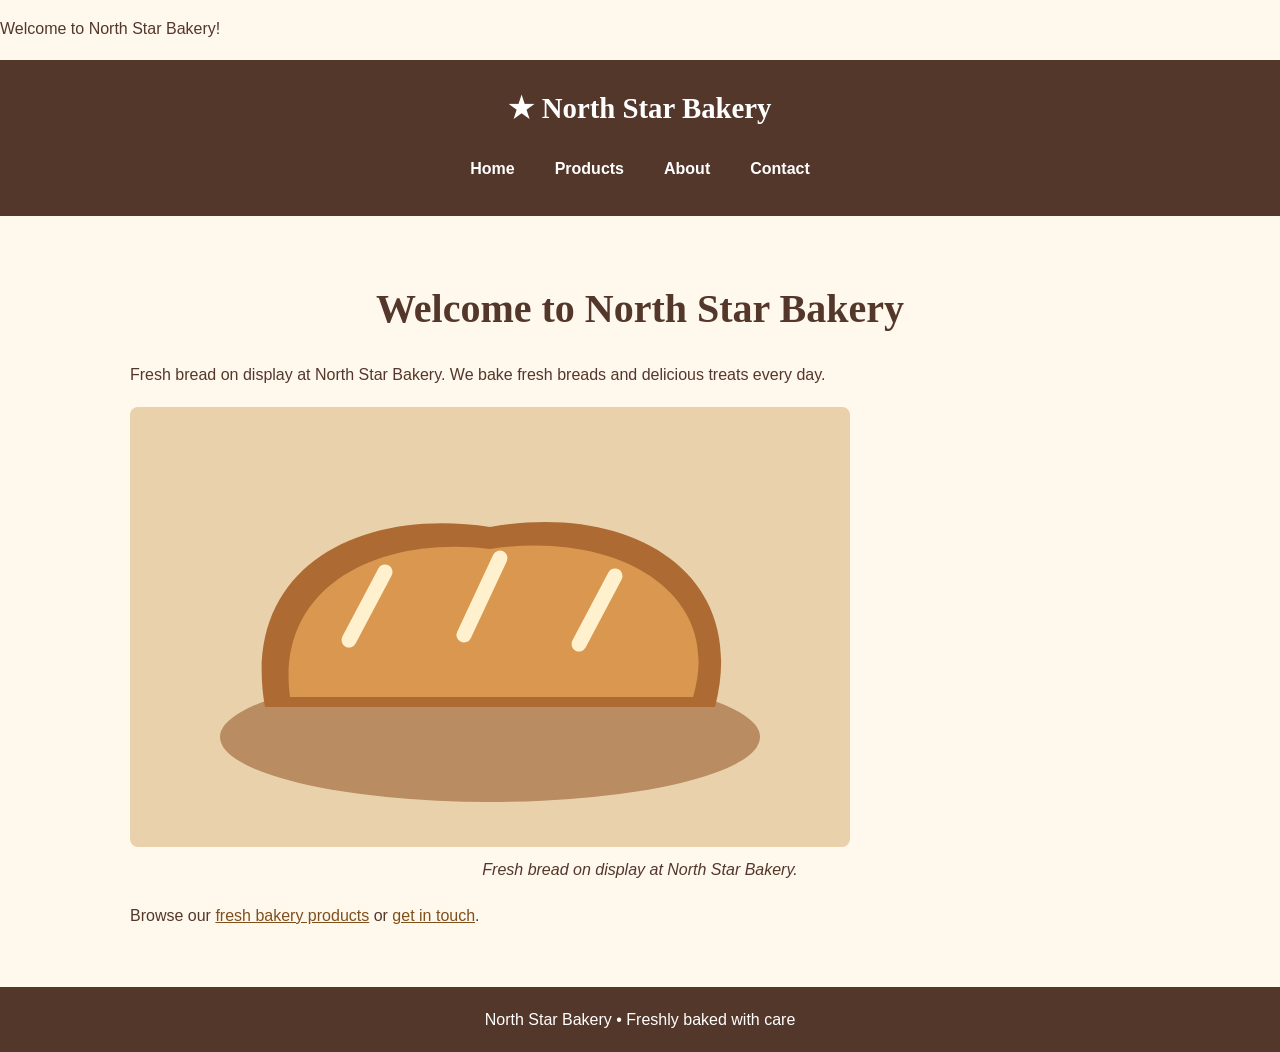
<file: index.html>
<!DOCTYPE html>
<html lang="en">
<head><meta charset="UTF-8"><meta name="viewport" content="width=device-width, initial-scale=1"><title>Home - North Star Bakery</title><link rel="stylesheet" href="style.css"></head>
<script src="script.js"></script>
  <body><header><strong>★ North Star Bakery</strong><nav><a href="index.html">Home</a><a href="products.html">Products</a><a href="about.html">About</a><a href="contact.html">Contact</a></nav></header><main><h1>Welcome to North Star Bakery</h1><p>Fresh bread on display at North Star Bakery. We bake fresh breads and delicious treats every day.</p><figure><picture><source media="(max-width: 600px)" srcset="bread.svg" type="image/svg+xml"><img src="bread.svg" alt="Illustration of a golden freshly baked loaf of bread on a serving tray" width="720" height="440"></picture><figcaption>Fresh bread on display at North Star Bakery.</figcaption></figure><p>Browse our <a href="products.html">fresh bakery products</a> or <a href="contact.html">get in touch</a>.</p></main><footer>North Star Bakery • Freshly baked with care</footer></body></html>
</file>
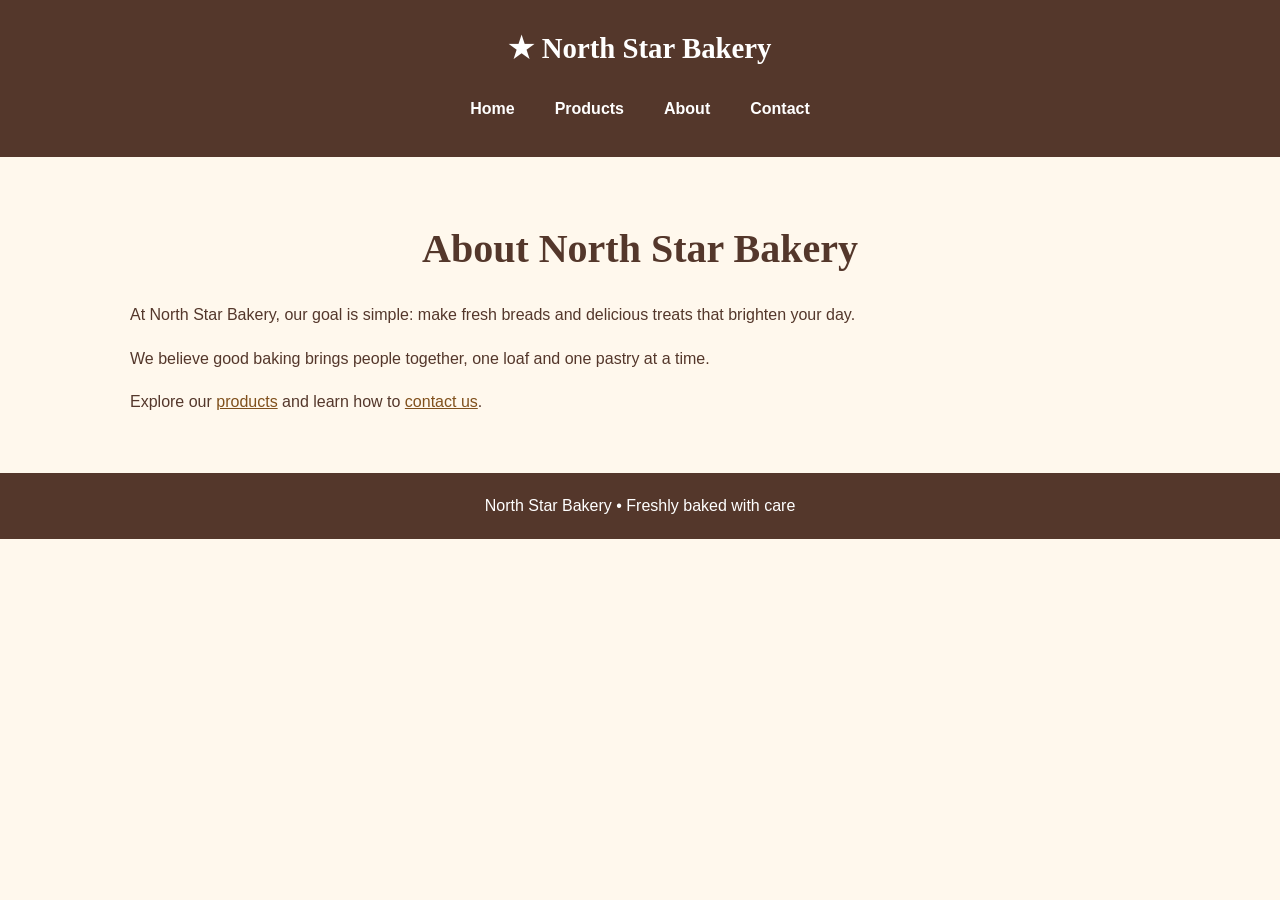
<file: about.html>
<!DOCTYPE html>
<html lang="en">
<head><meta charset="UTF-8"><meta name="viewport" content="width=device-width, initial-scale=1"><title>About - North Star Bakery</title><link rel="stylesheet" href="style.css"></head>
<body><header><strong>★ North Star Bakery</strong><nav><a href="index.html">Home</a><a href="products.html">Products</a><a href="about.html">About</a><a href="contact.html">Contact</a></nav></header><main><h1>About North Star Bakery</h1><p>At North Star Bakery, our goal is simple: make fresh breads and delicious treats that brighten your day.</p><p>We believe good baking brings people together, one loaf and one pastry at a time.</p><p>Explore our <a href="products.html">products</a> and learn how to <a href="contact.html">contact us</a>.</p></main><footer>North Star Bakery • Freshly baked with care</footer></body></html>
</file>
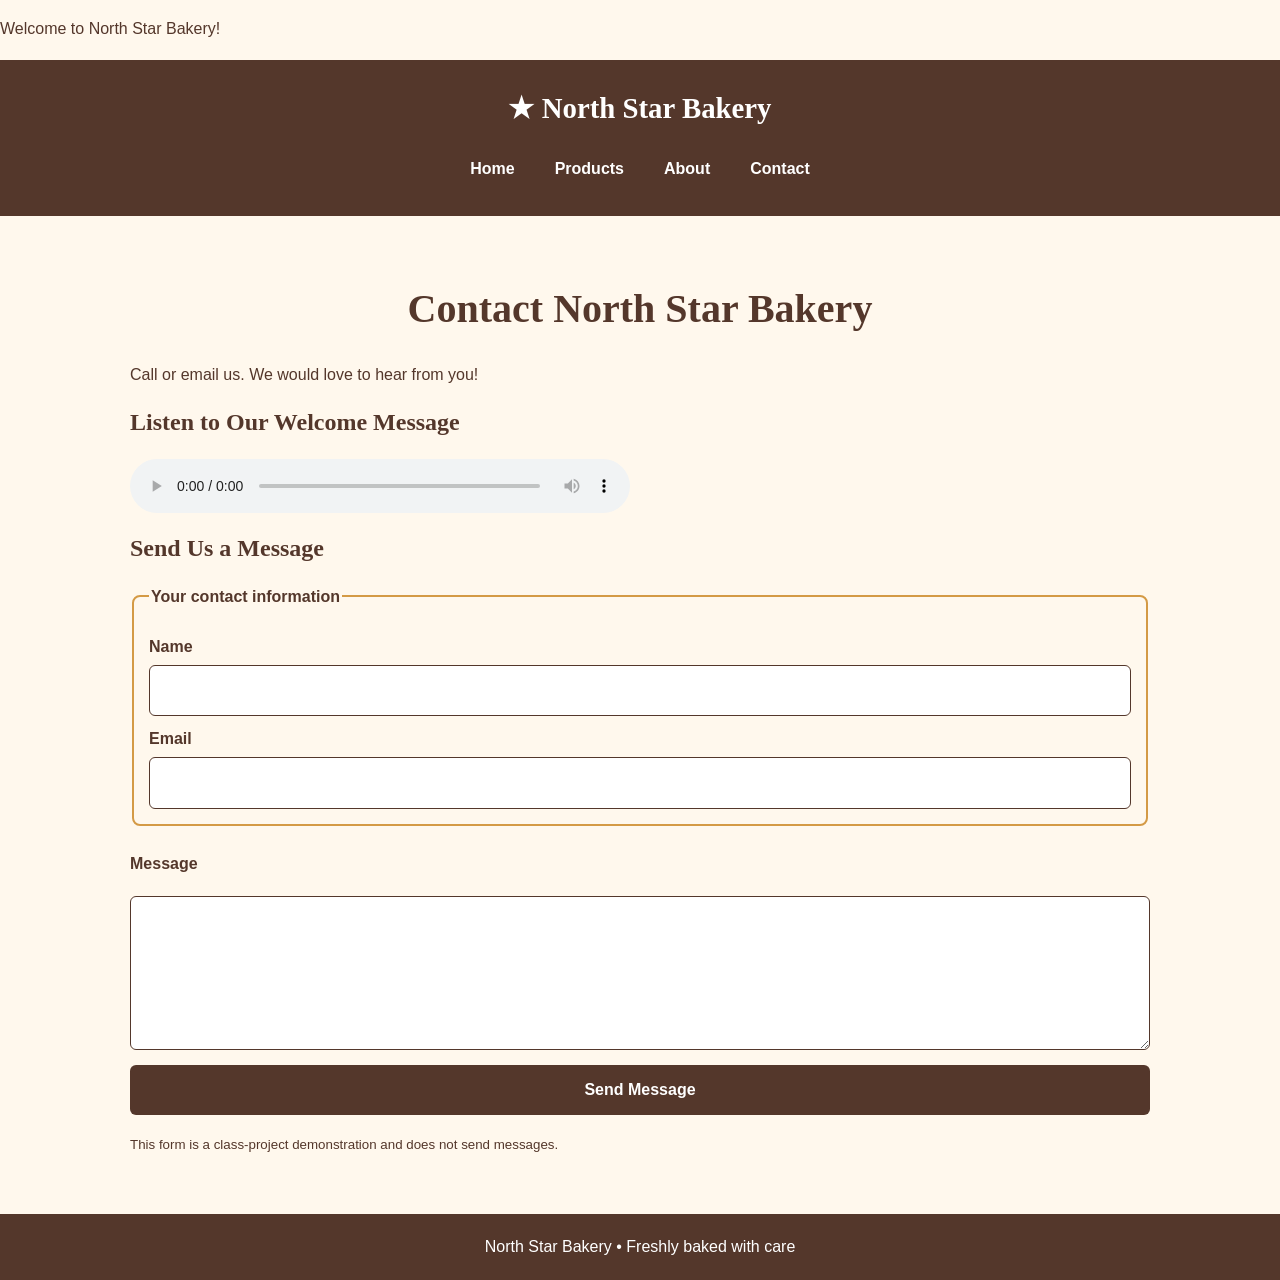
<file: contact.html>
<!DOCTYPE html>
<html lang="en">
<head><meta charset="UTF-8"><meta name="viewport" content="width=device-width, initial-scale=1"><title>Contact - North Star Bakery</title><link rel="stylesheet" href="style.css"></head>
<script src="script.js"></script>
  <body><header><strong>★ North Star Bakery</strong><nav><a href="index.html">Home</a><a href="products.html">Products</a><a href="about.html">About</a><a href="contact.html">Contact</a></nav></header><main><h1>Contact North Star Bakery</h1><p>Call or email us. We would love to hear from you!</p><h2>Listen to Our Welcome Message</h2><audio controls preload="metadata"><source src="bakery.m4a" type="audio/mp4">Your browser does not support audio playback. Please contact us using the form below.</audio><h2>Send Us a Message</h2><form action="#" method="get" onsubmit="event.preventDefault(); alert('This is a demonstration form for a class project. No message was sent.');"><fieldset><legend>Your contact information</legend><label for="name">Name</label><input id="name" name="name" type="text" required minlength="2"><label for="email">Email</label><input id="email" name="email" type="email" required></fieldset><label for="message">Message</label><textarea id="message" name="message" rows="5" required minlength="10"></textarea><button type="submit">Send Message</button></form><p><small>This form is a class-project demonstration and does not send messages.</small></p></main><footer>North Star Bakery • Freshly baked with care</footer></body></html>
</file>
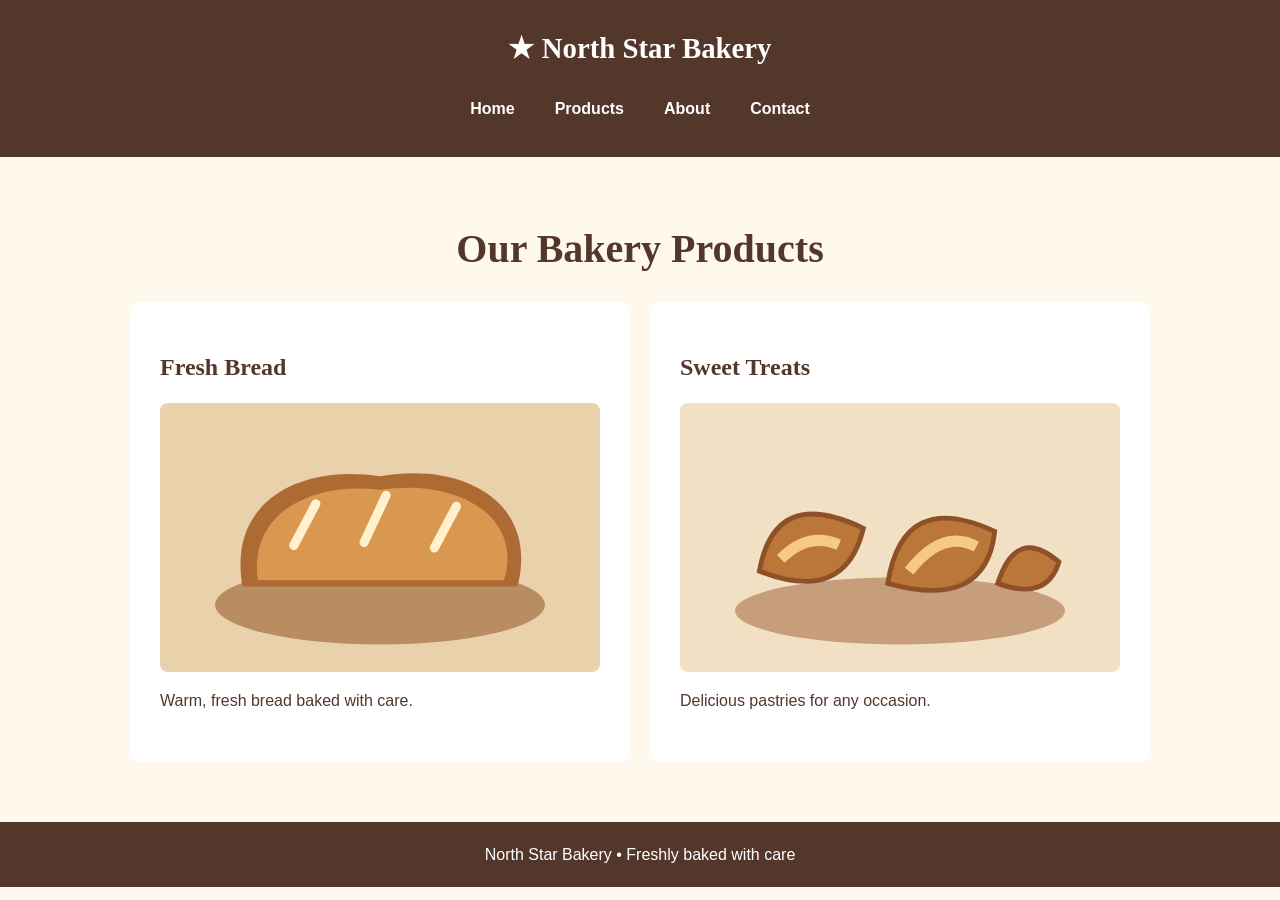
<file: products.html>
<!DOCTYPE html>
<html lang="en">
<head><meta charset="UTF-8"><meta name="viewport" content="width=device-width, initial-scale=1"><title>Products - North Star Bakery</title><link rel="stylesheet" href="style.css"></head>
<body><header><strong>★ North Star Bakery</strong><nav><a href="index.html">Home</a><a href="products.html">Products</a><a href="about.html">About</a><a href="contact.html">Contact</a></nav></header><main><h1>Our Bakery Products</h1><div class="grid"><section class="panel"><h2>Fresh Bread</h2><img src="bread.svg" alt="Golden loaf of fresh bread" width="720" height="440"><p>Warm, fresh bread baked with care.</p></section><section class="panel"><h2>Sweet Treats</h2><img src="pastries.svg" alt="Illustration of golden pastries arranged on a platter" width="720" height="440"><p>Delicious pastries for any occasion.</p></section></div></main><footer>North Star Bakery • Freshly baked with care</footer></body></html>
</file>
<file: style.css>
/* North Star Bakery - Touchstone 3 */

/* Mobile-first design */

:root {

  --cream: #fff8ed;

  --brown: #54372b;

  --gold: #d49a45;

  --white: #ffffff;

}

* {

  box-sizing: border-box;

}

body {

  margin: 0;

  background: var(--cream);

  color: var(--brown);

  font-family: Arial, sans-serif;

  font-size: 16px;

  line-height: 1.6;

}

header {

  background: var(--brown);

  color: var(--white);

  padding: 20px;

  text-align: center;

}

header strong {

  display: block;

  font-family: Georgia, serif;

  font-size: 1.8rem;

  margin-bottom: 15px;

}

nav {

  display: flex;

  flex-direction: column;

  align-items: center;

  gap: 10px;

}

nav a {

  color: var(--white);

  text-decoration: none;

  font-weight: bold;

  padding: 10px 15px;

  border-radius: 6px;

}

nav a:hover,

nav a:focus-visible {

  background: var(--gold);

  color: var(--brown);

}

main {

  width: 100%;

  max-width: 1100px;

  margin: 0 auto;

  padding: 20px;

}

h1, h2, h3 {

  font-family: Georgia, serif;

  line-height: 1.3;

}

h1 {

  font-size: 2rem;

  text-align: center;

}

h2 {

  font-size: 1.5rem;

}

p {

  margin-bottom: 18px;

}

.panel,

section {

  background: var(--white);

  padding: 20px;

  margin-bottom: 20px;

  border-radius: 10px;

}

.grid {

  display: flex;

  flex-direction: column;

  gap: 20px;

}

.grid section {

  flex: 1;

  min-width: 0;

}

img,

picture,

video {

  max-width: 100%;

}

img {

  height: auto;

  display: block;

  border-radius: 8px;

}

figure {

  margin: 20px 0;

}

figcaption {

  margin-top: 10px;

  text-align: center;

  font-style: italic;

}

audio {

  display: block;

  width: 100%;

  max-width: 500px;

  margin: 20px 0;

}

form {

  display: flex;

  flex-direction: column;

  gap: 15px;

}

fieldset {

  border: 2px solid var(--gold);

  border-radius: 8px;

  padding: 15px;

}

legend {

  font-weight: bold;

}

label {

  display: block;

  font-weight: bold;

  margin-top: 10px;

}

input,

textarea {

  width: 100%;

  padding: 12px;

  margin-top: 5px;

  border: 1px solid var(--brown);

  border-radius: 6px;

  font: inherit;

}

textarea {

  min-height: 120px;

}

button {

  background: var(--brown);

  color: var(--white);

  border: 0;

  border-radius: 6px;

  padding: 12px 20px;

  font: inherit;

  font-weight: bold;

  cursor: pointer;

}

button:hover,

button:focus-visible {

  background: var(--gold);

  color: var(--brown);

}

a {

  color: #80501c;

}

footer {

  background: var(--brown);

  color: var(--white);

  text-align: center;

  padding: 20px;

}

/* Larger screens */

@media (min-width: 768px) {

  header {

    padding: 25px;

  }

  nav {

    flex-direction: row;

    justify-content: center;

    flex-wrap: wrap;

  }

  main {

    padding: 40px;

  }

  .grid {

    flex-direction: row;

    align-items: stretch;

  }

  h1 {

    font-size: 2.5rem;

  }

  .panel,

  section {

    padding: 30px;

  }
}
</file>
